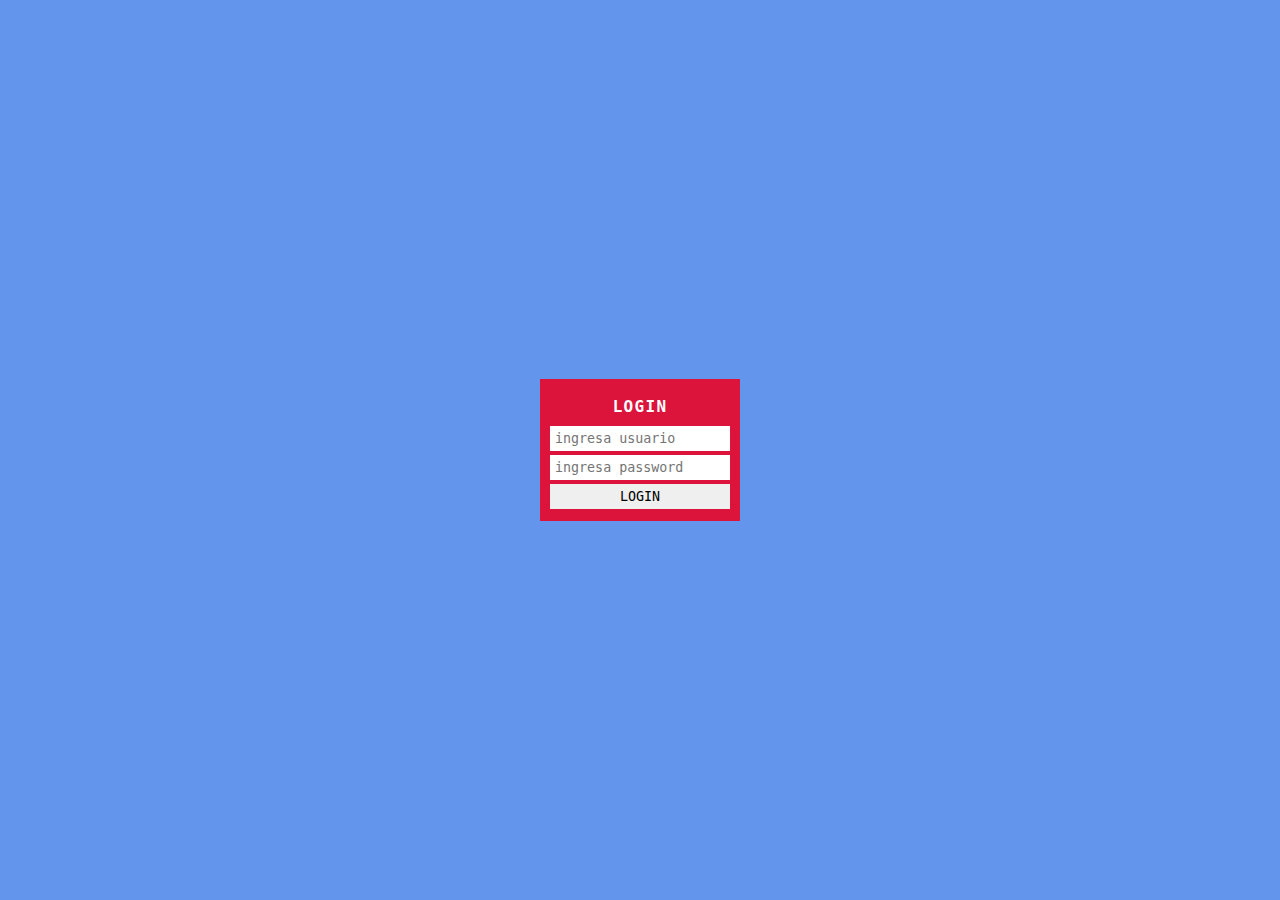
<file: login/html/index.html>
<html>
    <link rel="stylesheet" href="../css/styles.css">

    </head>
    <body>
        <form action="../php/login.php" method="post">
            <label for="">login</label>
            <input name="nombre" type="text" placeholder="ingresa usuario" maxlength="10">
            <input name="pass" type="password" placeholder="ingresa password" maxlength="10">
            <input type="submit" value="LOGIN">
        </form>
    </body>
</html>
</file>
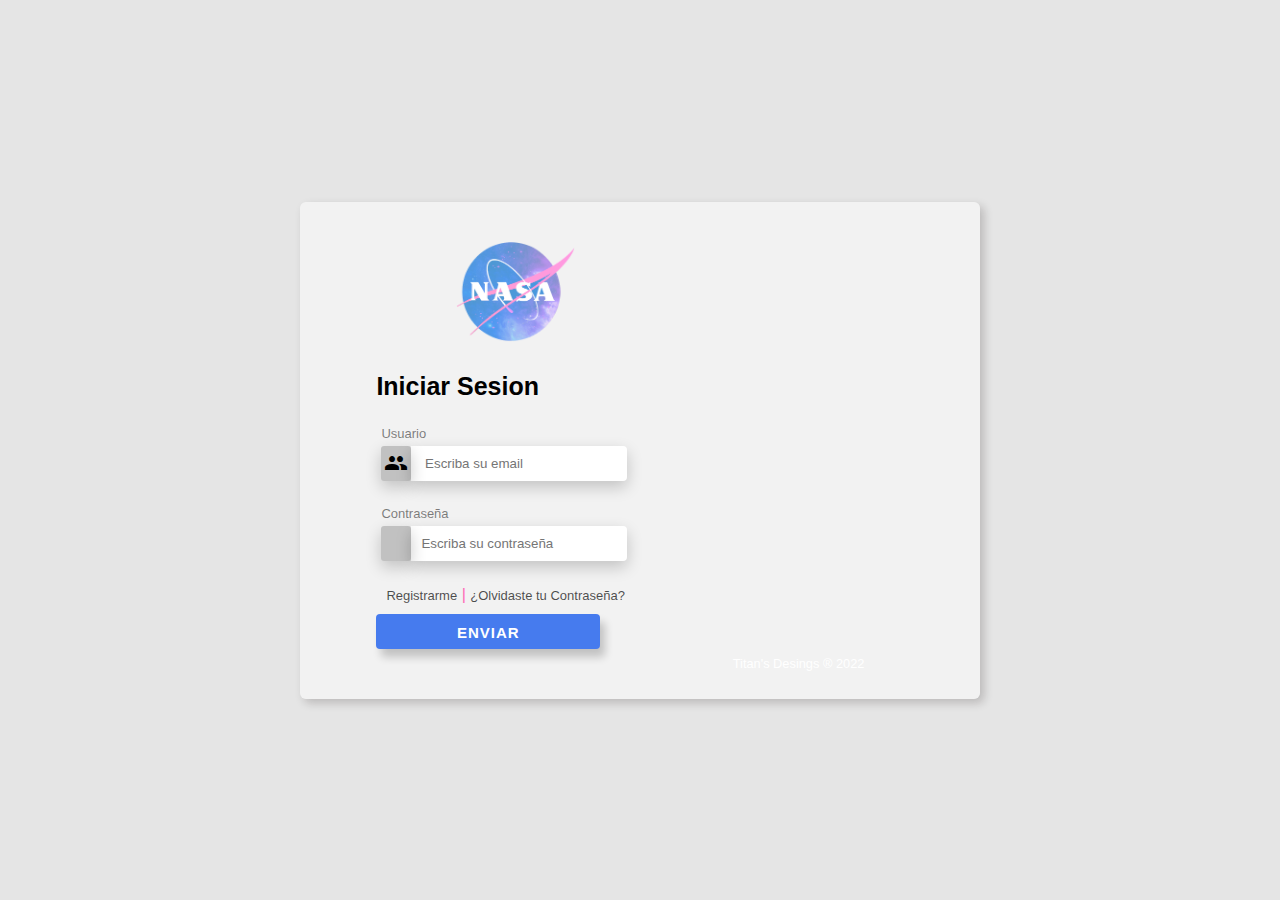
<file: html/login.html>
<html>
    <meta charset="utf-8">
    <head>
        <link rel="stylesheet" href="../css/login.css" type="text/css">
        <link href="https://fonts.googleapis.com/icon?family=Material+Icons" rel="stylesheet">
    </head>
    <body>

      
        <div class="container">
            <div class="login">
                    
                <form action="../php/login.php" method="post">
                        <div class="logo"><img src="../resources/logo.png" alt="aquilogo" height="80" width="120"></div>
                        <h2>iniciar sesion</h2>

                        <div class="entrada"> 
                            <input type="text" placeholder=" Escriba su email" name="input_user">
                            <i class="material-icons">people</i>
                            <label for="input_user">Usuario</label>
                        </div>

                        <div class="entrada" id="entrada2">
                            
                            <input type="password" placeholder="Escriba su contraseña" name='input_pass' >
                            <i class="material-icons">password</i>
                            <label for="input_pass">Contraseña</label>
                        </div>

                        
                    <div class="links">
                        <a href="./register.html">Registrarme</a>
                        <span>|</span>
                        <a href="#">¿Olvidaste tu Contraseña?</a>
                    </div>
                        <input type="submit" value="ENVIAR">                        
                </form>
            </div>

        
            <div class="imagen">
                <span>Titan's Desings ® 2022</span>
             </div>
        
        </div>
        
    </body>
</html>
</file>
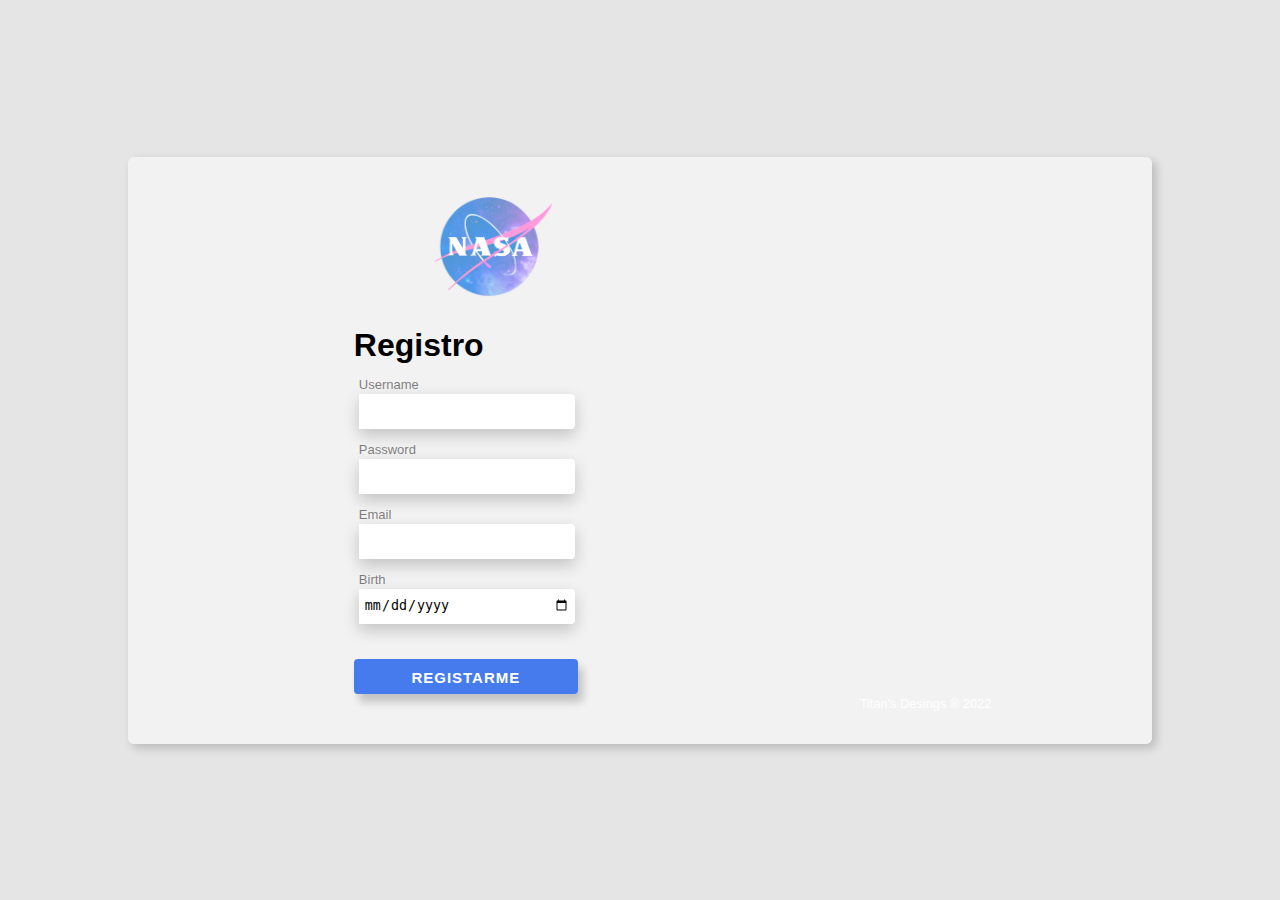
<file: html/register.html>
<html>
    <meta charset="utf-8">
    <head>
        <link rel="stylesheet" href="../css/login.css" type="text/css">
        <link href="https://fonts.googleapis.com/icon?family=Material+Icons" rel="stylesheet">

        <style> 
            label{
                position: relative;
                display: block;
                top: -52px;
            }

            input:focus ~ label{
                color:rgb(70, 123, 238);     
            }

            form h1{
                margin-bottom:25px;
            }

            .entrada input{
                padding: 5px;
            }

            .container{
                width: 80%;
            }

        </style>

    </head>
    <body>

      
        <div class="container">
            <div class="login">
                    
                <form action="../php/register.php" method="post" autocomplete="off">
                        <div class="logo"><img src="../resources/logo.png" alt="aquilogo" height="80" width="120"></div>
                        <h1>Registro</h1>

                        
                        <div class="entrada">
                            <input type="text" name="input_user">
                            <label for="input_user">username</label>
                        </div>

                        <div class="entrada">
                            <input type="password" name="input_pass">
                            <label for="">password</label>
                        </div>

                        <div class="entrada">
                            <input type="text" name="input_email">
                            <label for="">email</label>
                        </div>

                        <div class="entrada">
                            <input type="date" name="input_date">
                            <label for="">birth</label>
                        </div>

                        <input type="submit" value="REGISTARME">                        
                </form>
            </div>

        
            <div class="imagen">
                <span>Titan's Desings ® 2022</span>
             </div>
        
        </div>
        
    </body>
</html>
</file>
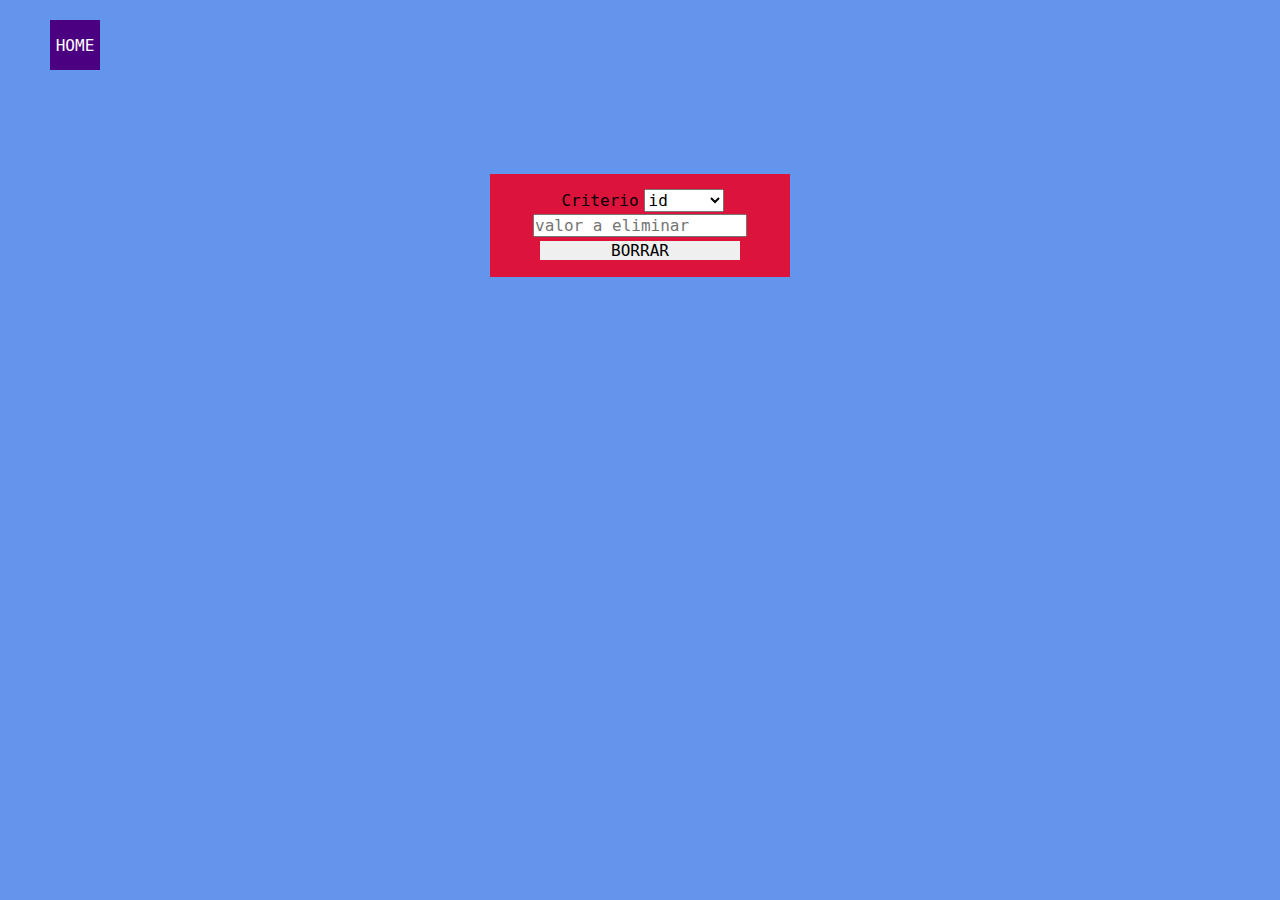
<file: login/html/form_delete.html>
<html>
    <head>
        <style>
            *{
                font-family:monospace;
                margin: 0;
                padding: 0;
                box-sizing: border-box;
                font-size: 16px;

            }

            body{
                background:cornflowerblue;
                display: flex; 
                justify-content: center; 
                align-items: center;
                height: 100vh;
                width: 100%;
            }
            form{
                
                background:crimson;
                padding: 15px;
                width: 300px;
                bottom:25%;
                position: relative;
                display: flex;
                justify-content: center;
                text-align: center;
                align-items: center;
                flex-wrap: wrap;      
            }

            form label{
                text-transform: capitalize;
                padding:0 5px;
            }

            form input{
                margin:2px 0px;
            }

            form input:focus{
                outline:none;
            }


            form input[type=submit]{
             text-align: center;
             width: 200px;
             border: none;
            }

            form input[type=submit]:hover{
                box-shadow:2px 2px 3px 1px rgba(0,0,0,0.5);
                background:cornflowerblue;
                cursor:pointer;
            }
            
            .home{
                width: 50px;
                height: 50px;
                background: indigo;
                display: flex;
                text-align: center; 
                justify-content: center;       
                align-items: center;     
                left:50px;
                position: fixed;
                top:20px;
            }

            .home a{
                color:white;
                text-decoration: none;
            }

            .home a:hover{
                color:crimson;
            }

        </style>
    </head>

    <body>

        <div class="home">
            <a href="../php/board_users.php">HOME</a>
        </div>

        <form action="../php/delete.php" method="post">

            <label for="nombre1">criterio </label>

            <select name="multi">
                <option value="id" >id</option>
                <option value="nombre" >nombre</option>
                <option value="email" >email</option>
            </select>

            <input name="item" type="text" placeholder="valor a eliminar">
            
            <input type="submit" value="BORRAR">

        </form>
    </body>

</html>
</file>
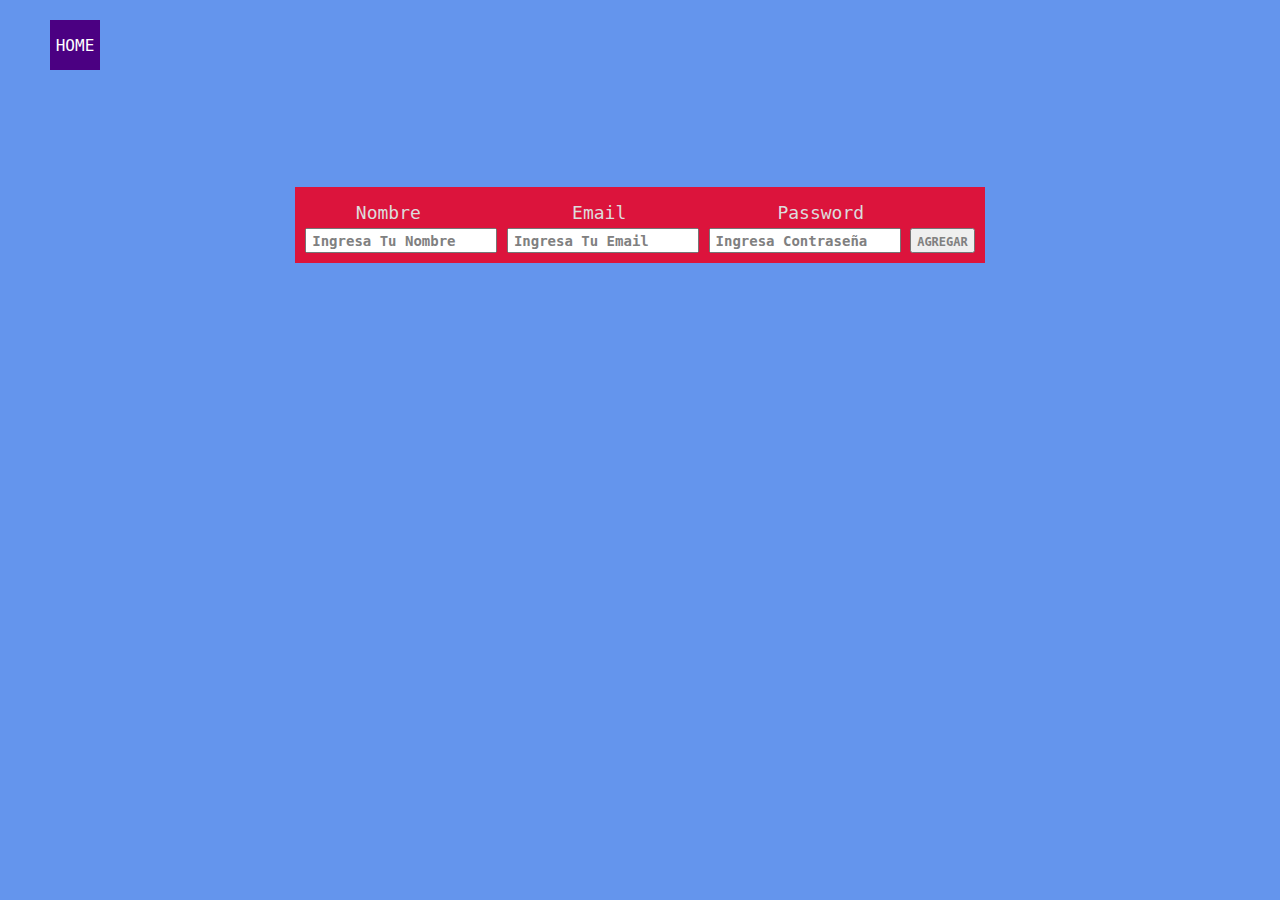
<file: login/html/form_insert.html>
<html>
    <meta charset="utf-8">
    <head>
        <style>

            *{
                margin: 0;
                padding: 0;
                font-family:monospace;
                box-sizing: border-box;
            }

            body{
                display: flex;
                justify-content: center;
                align-items:center;
                height: 100vh;
                background:cornflowerblue;
                font-size: 16px;
            }

            form{
                 background:crimson;
                 padding: 10px;
                 position: relative;
                 bottom:25%;
            }

            .info_data{
                width: 100%;
                display: flex;
                text-align: center;
                justify-content: space-around;
                text-transform: capitalize;
                padding: 5px;
            }

            .info_data label{
                color:gainsboro;
                font-size: 18px;
                transform: translateX(-30px);
                position: relative;
                
            }

            .input_data input[type=submit]{
        
                text-transform: uppercase;
                padding: 5px;
                font-size: 12px;
                color:gray;
                
            }

            .input_data input[type=submit]:hover{
                color:#000;
                box-shadow:1px 1px 2px 1px rgba(0,0,0,0.5);
            }

            input:focus ~ label{
                color:red;
                position: absolute;
             
            }

            .input_data label, input{
                font-size: 14px;
                font-weight: bold;
                height: 25px;
                padding: 5px;
                color:#000;
                display: inline-block;
                outline: none;
                text-transform: capitalize;

            }

            .input_data input::placeholder{
                color:gray;
            }

            /* ESTILO A ETIQUETAS FALLIDO AUN */
            .input_data input:focus ~ .info_data label{
                color:red;
                background-color: red;
            }

            .home{
                width: 50px;
                height: 50px;
                background: indigo;
                display: flex;
                text-align: center; 
                justify-content: center;       
                align-items: center;     
                left:50px;
                position: fixed;
                top:20px;
            }

            .home a{
                color:white;
                text-decoration: none;
            }

            .home a:hover{
                color:crimson;
            }

           
        </style>
    </head>

    <body>

        <div class="home">
            <a href="../php/board_users.php">HOME</a>
        </div>

        <form action="../php/insert.php" method="post">

            <div class="info_data">
                <label for="nombre">nombre</label>
                <label for="email">email</label>
                <label for="password">password</label>
            </div>

            <div class="input_data">
            
                <input name="nombre" type="text" placeholder="ingresa tu nombre" maxlength ="15">

                <input name="email" type="text" placeholder="ingresa tu email" maxlength ="15">

                <input name="password" type="password" placeholder="ingresa contraseña" maxlength ="15">

                <input type="submit" value="AGREGAR">
            </div>
            
       
        </form>
    </body>

</html>
</file>
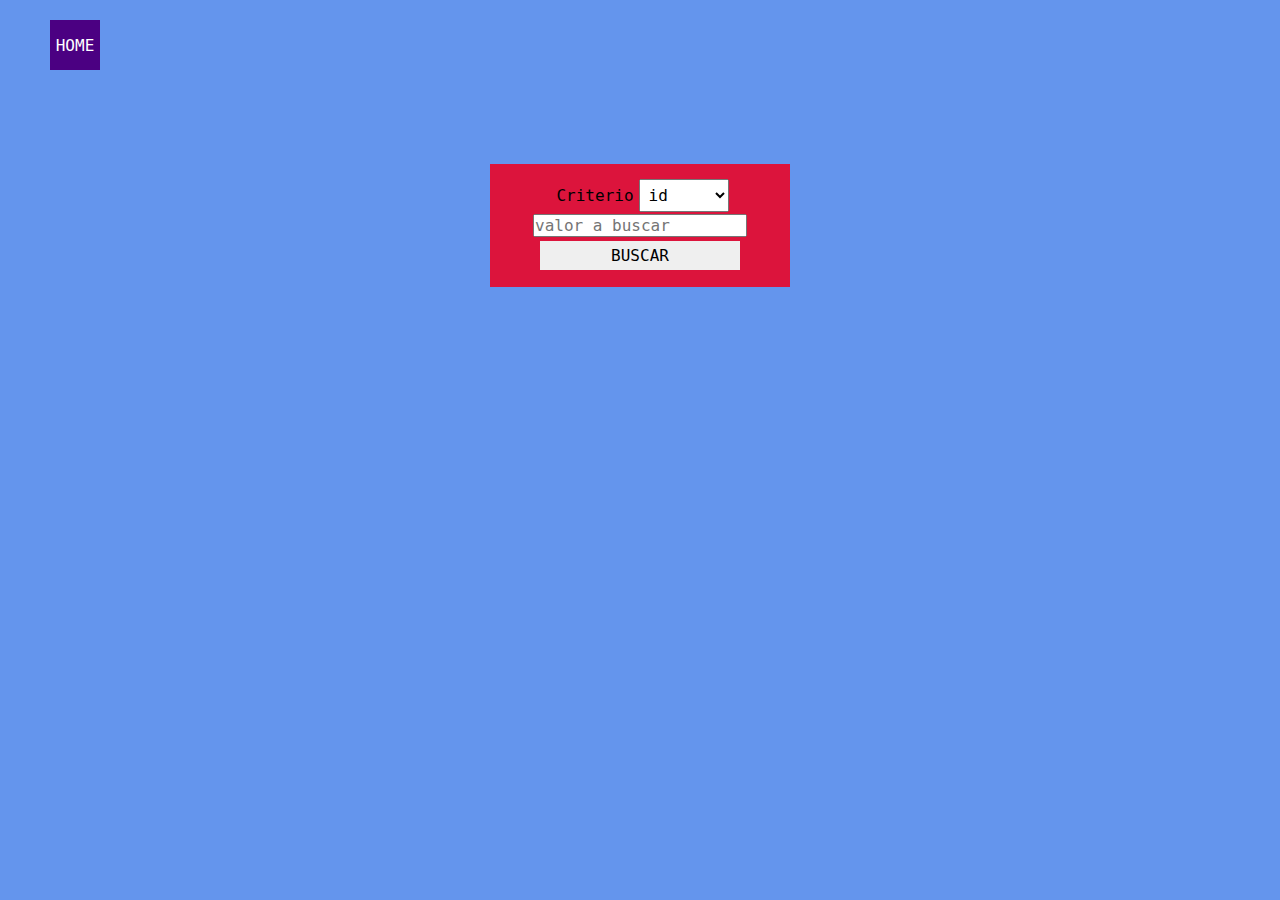
<file: login/html/form_search.html>
<html>
    <head>
        <style>
            *{
                font-family:monospace;
                margin: 0;
                padding: 0;
                box-sizing: border-box;
                font-size: 16px;

            }

            body{
                background:cornflowerblue;
                display: flex; 
                justify-content: center; 
                align-items: center;
                height: 100vh;
                width: 100%;
            }
            form{
                
                background:crimson;
                padding: 15px;
                width: 300px;
                bottom:25%;
                position: relative;
                display: flex;
                justify-content: center;
                text-align: center;
                align-items: center;
                flex-wrap: wrap;      
            }

            form label{
                text-transform: capitalize;
                padding:0 5px;
            }

            form input{
                margin:2px 0px;
            }

            form input:focus{
                outline:none;
            }


            form input[type=submit]{
             text-align: center;
             width: 200px;
             border: none;
             padding: 5px;
            }

            form input[type=submit]:hover{
                box-shadow:2px 2px 3px 1px rgba(0,0,0,0.5);
                background:cornflowerblue;
                cursor:pointer;
            }
            
            .home{
                width: 50px;
                height: 50px;
                background: indigo;
                display: flex;
                text-align: center; 
                justify-content: center;       
                align-items: center;     
                left:50px;
                position: fixed;
                top:50px;
            }

            .home a{
                color:white;
                text-decoration: none;
            }

            .home a:hover{
                color:crimson;
            }

            form select{
                padding: 5px;
            }

            .home{
                width: 50px;
                height: 50px;
                background: indigo;
                display: flex;
                text-align: center; 
                justify-content: center;       
                align-items: center;     
                left:50px;
                position: fixed;
                top:20px;
            }

            .home a{
                color:white;
                text-decoration: none;
            }

            .home a:hover{
                color:crimson;
            }

        </style>
    </head>

    <body>

        <div class="home">
            <a href="../php/board_users.php">HOME</a>
        </div>

        <form action="../php/search.php" method="post">

            <label for="nombre1">criterio </label>

            <select name="multi">
                <option value="id" >id</option>
                <option value="nombre" >nombre</option>
                <option value="email" >email</option>
                <option value="activo" >activo</option>
            </select>

            <input name="item" type="text" placeholder="valor a buscar">
            
            <input type="submit" value="BUSCAR" >

        </form>


    </body>

</html>
</file>
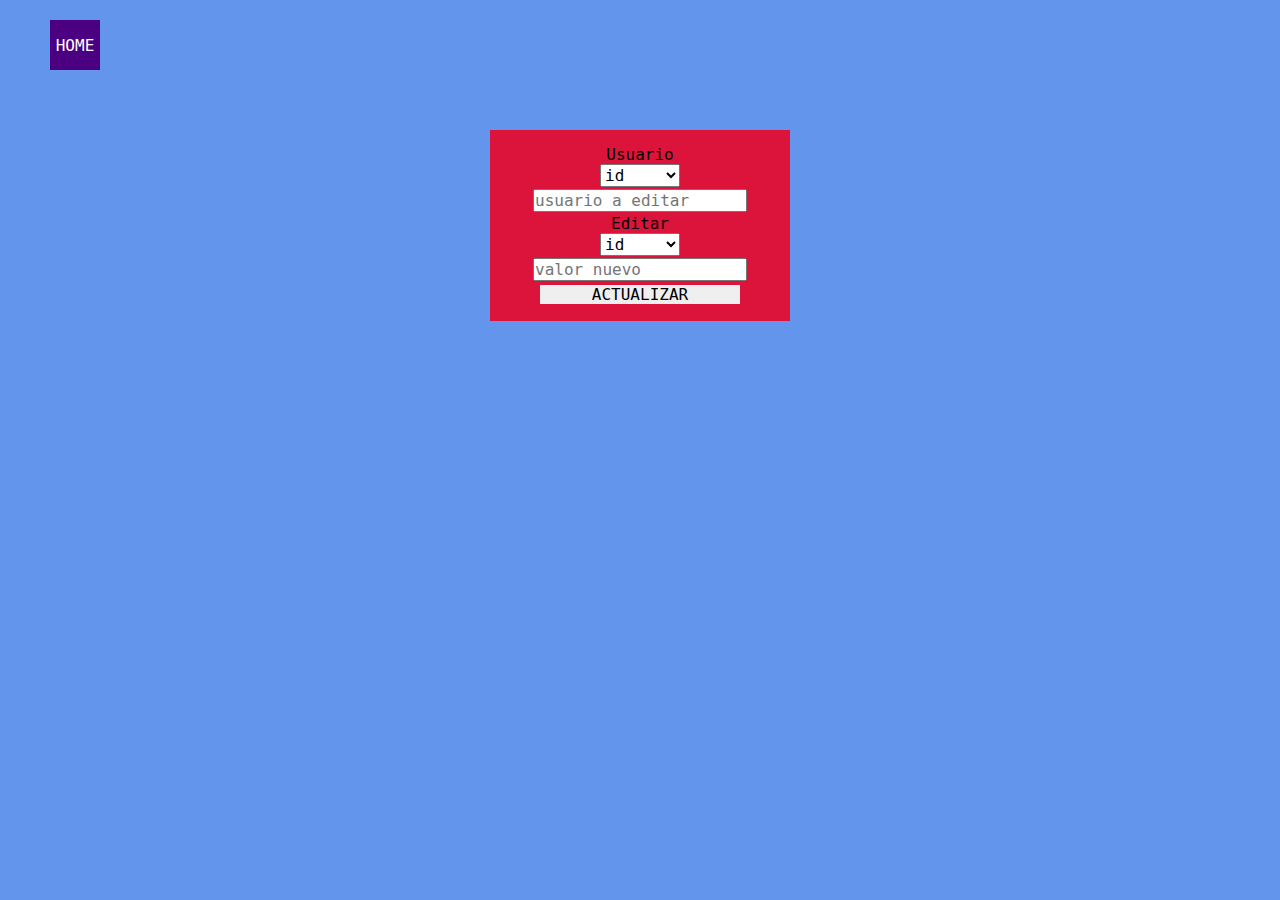
<file: login/html/form_update.html>
<html>
    <head>
        <style>
            *{
                font-family:monospace;
                margin: 0;
                padding: 0;
                box-sizing: border-box;
                font-size: 16px;

            }

            body{
                background:cornflowerblue;
                display: flex; 
                justify-content: center; 
                align-items: center;
                height: 100vh;
                width: 100%;
            }
            form{
                
                background:crimson;
                padding: 15px;
                width: 300px;
                bottom:25%;
                position: relative;
                display: flex;
                flex-direction: column;
                justify-content: center;
                text-align: center;
                align-items: center;
                flex-wrap: wrap;      
            }

            form label{
                text-transform: capitalize;
                padding:0 5px;
            }

            form input{
                margin:2px 0px;
            }

            form input:focus{
                outline:none;
            }


            form input[type=submit]{
             text-align: center;
             width: 200px;
             border: none;
            }

            form input[type=submit]:hover{
                box-shadow:2px 2px 3px 1px rgba(0,0,0,0.5);
                background:cornflowerblue;
                cursor:pointer;
            }
            
            .home{
                width: 50px;
                height: 50px;
                background: indigo;
                display: flex;
                text-align: center; 
                justify-content: center;       
                align-items: center;     
                left:50px;
                position: fixed;
                top:20px;
            }

            .home a{
                color:white;
                text-decoration: none;
            }

            .home a:hover{
                color:crimson;
            }

        </style>
    </head>

    <body>

        <div class="home">
            <a href="../php/board_users.php">HOME</a>
        </div>

        <form action="../php/update.php" method="post">

            <label for="nombre1"> usuario </label>

            <select name="user">
                <option value="id" >id</option>
                <option value="nombre" >nombre</option>
            </select>

            <input name="input_user" type="text" placeholder="usuario a editar">

            <label for="nombre1">editar</label>

            <select name="attr_to_replace">
                <option value="id" >id</option>
                <option value="nombre" >nombre</option>
                <option value="email" >email</option>
            </select>

            <input name="item2" type="text" placeholder="valor nuevo">
            
            <input type="submit" value="ACTUALIZAR" >

        </form>

    </body>

</html>
</file>
<file: login/css/styles.css>
*{
        margin: 0;
        padding: 0;
        box-sizing: border-box;
        font-family: monospace;
    }

    body{
        display: flex;
        justify-content: center;
        align-items: center;
        height: 100vh;
        background-color: cornflowerblue;
       
    }

    form{
        width: 200px;
        text-align: center;
        display: flex;
        flex-direction: column;
        background: crimson;
        padding: 10px;
        
    }

    form label{
        text-transform: uppercase;
        padding: 8px;
        font-size: 16px;
        color:#fff;
        letter-spacing: .1rem;
        font-weight: bold;
    }

    form input{
    
        padding: 5px;
        outline: none;
        border: none;
        margin:2px 0;
    }

    form input[type="submit"]:hover{
        background: cornflowerblue;
    }
</file>
<file: css/login.css>
*{
    margin: 0;
    padding: 0;
    box-sizing: border-box;
}

body{
    font-family:'Franklin Gothic Medium', 'Arial Narrow', Arial, sans-serif;
    display: flex;
    justify-content: center;
    align-items: center;
    width: 100%;
    height: 100vh;

    background: rgba(0,0,0,.1);
}

.container{

    background: rgba(255,255,255,.5);
    display: flex;
    box-shadow: 4px 4px 10px rgba(22, 12, 12, 0.2);
    border-radius: 6px;
    overflow: hidden;
    padding: 20px;
    margin: 20px;

}

.login{
    width:70%;
    margin: 0 10px;
    padding: 10px;

    filter:none !important;
}

form{
    width: 300px;
    padding: 10px;
    height: 100%;
    margin:0 auto;
    
}

form h2{
    text-transform: capitalize;
    font-size: 25px;
    cursor: default;
    margin-bottom: 40px;
}

form a{
    font-size: 13px;
    text-decoration: none;
    color:rgba(0,0,0,0.7);
}

form a:hover{
    text-decoration: underline;
}

.logo{
    max-width: 120px;
    margin: auto;
    margin-bottom: 30px;
    padding: auto;
    cursor:default;
}

.logo img{
    max-width: 100%;
    height: 100px;
}

.entrada{
    margin:5px 0;
    padding: 5px;
    position: relative;    
 
}

label{
    position: relative;
    text-transform: capitalize;
    top: -55px;
    font-size: 13px;
    color: rgba(0,0,0,0.5);
    transition: .3s;
}

input{
    width: 80%;
    height: 35px;
    border-radius: 4px;
    border: none;
    padding: 10px;
    box-shadow: 0 6px 16px 0 rgb(0 0 0 / 20%);    
    border-top-left-radius: 0%;
    border-bottom-left-radius: 0%;
}

input:focus{
    outline: none;
}

input:focus ~ label{   
    color:rgb(70, 123, 238);
    text-shadow:1px 1px 5px rgb(70, 123, 238);
}

input:focus ~ .material-icons{
    color: rgb(70, 123, 238);
}

#entrada2{
    margin-top: 20px;
}

input[type="submit"]{
    width:80%;
    margin: 10px 0;
    padding: 10px;
    background: rgb(70, 123, 238);
    color:#fff;
    font-size: 15px;
    font-weight: bold;
    border: none;
    box-shadow: 5px 8px 8px rgba(0,0,0,0.2);
    border-radius: 4px;    
    letter-spacing: 1px;
    cursor:pointer;
}

input[type="submit"]:hover{
    text-shadow: 1px 1px 7px rgba(255,255,255,.7);
    box-shadow: 5px 8px 8px rgba(0,0,0,.3);
    transition: .3s ease;
}

.imagen{
    background:url("https://cdn.pixabay.com/photo/2011/12/14/12/11/astronaut-11080_960_720.jpg");
    background-position: center;
    /* background-size: cover; */
    width: 300px;
    cursor: default;
       
}

.imagen span{
    left: 20px;
}

.material-icons{
    float: left;
    width: 30px;
    height: 35px;
    background: rgba(0 0 0 /20%);
    position: relative;
    box-shadow: 0 6px 16px 0 rgb(0 0 0 / 20%);  
    border-radius: 3px;
    transition: .3s ease;    
    padding-left: 3px;
    padding-top: 5px;    
}

.imagen span{
    color:#fff;
    font-size:.8rem;  
    position: relative;
    top:95%;
    cursor: default;
}

.container:focus-within{
    box-shadow: 0 6px 16px 0 rgba(0 0 0 /40%);
}

.links{
    margin-left: 10px;
    color:hotpink;
}
</file>
